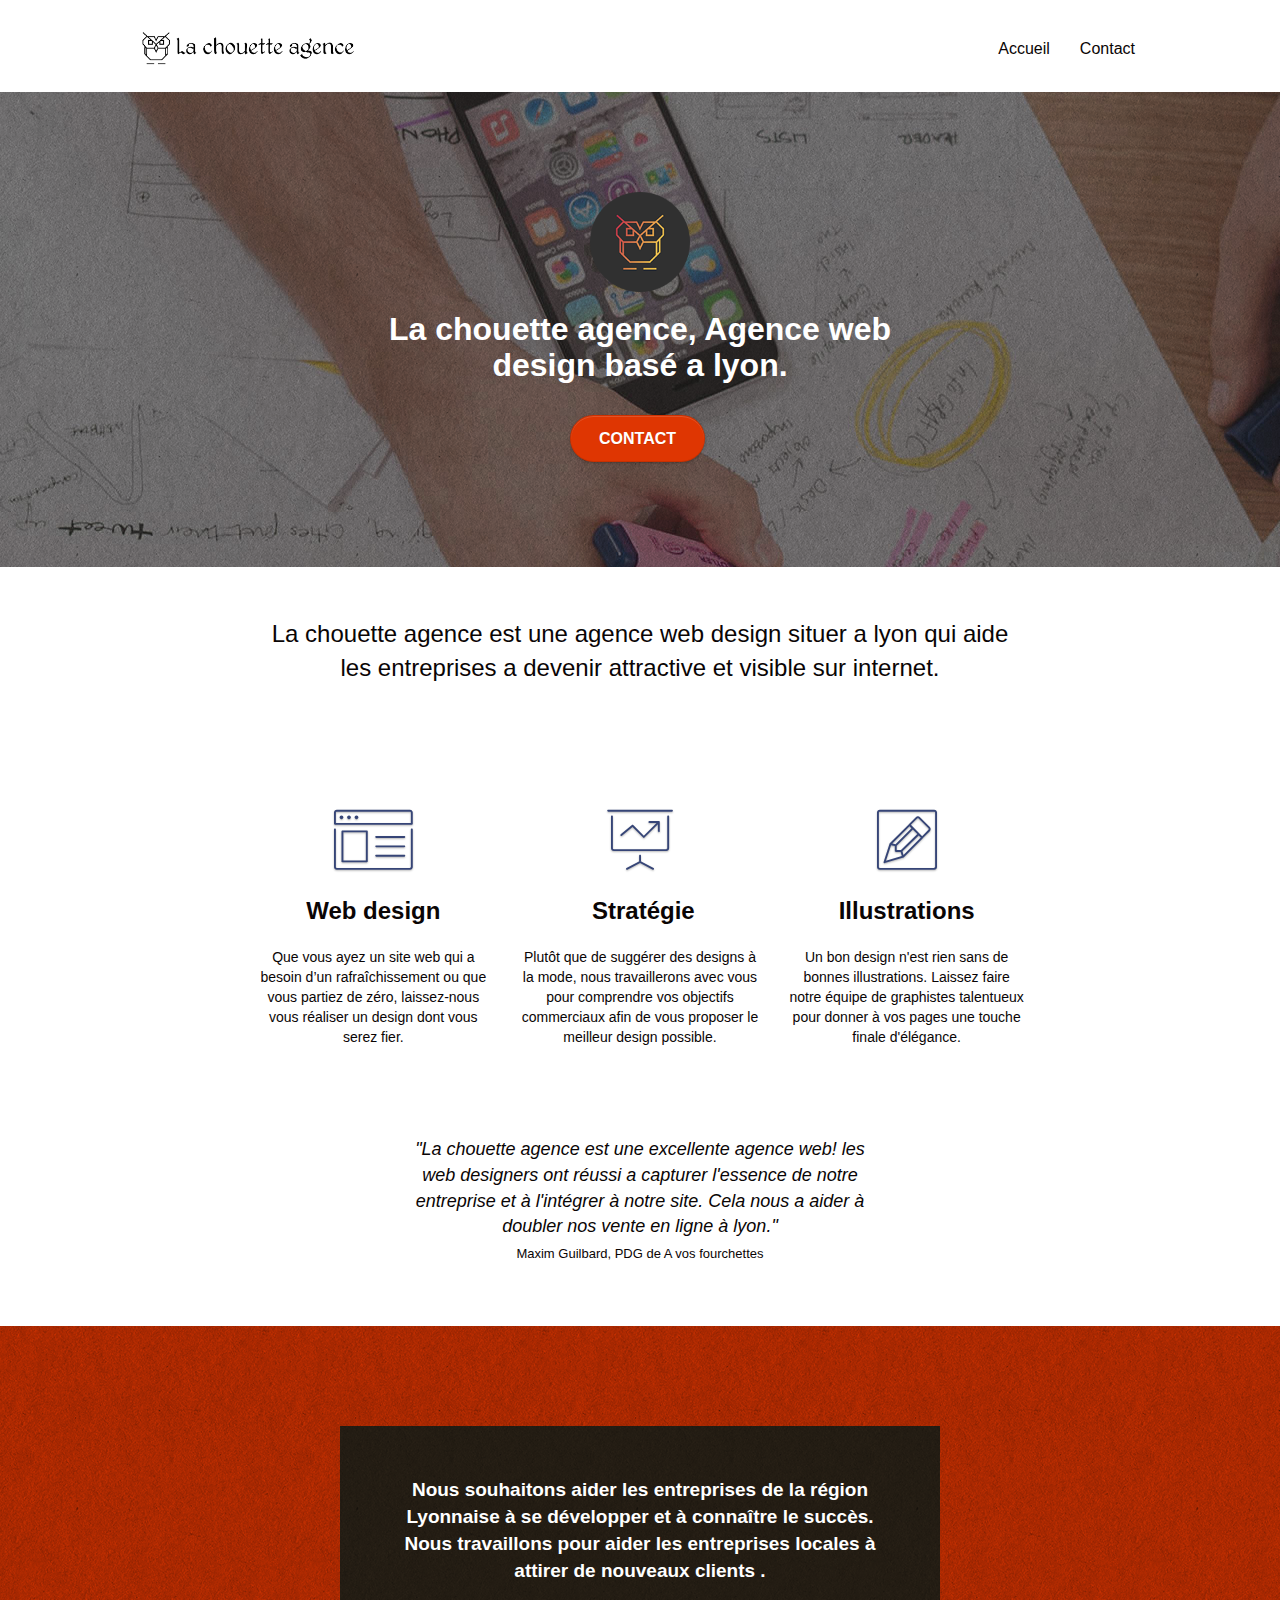
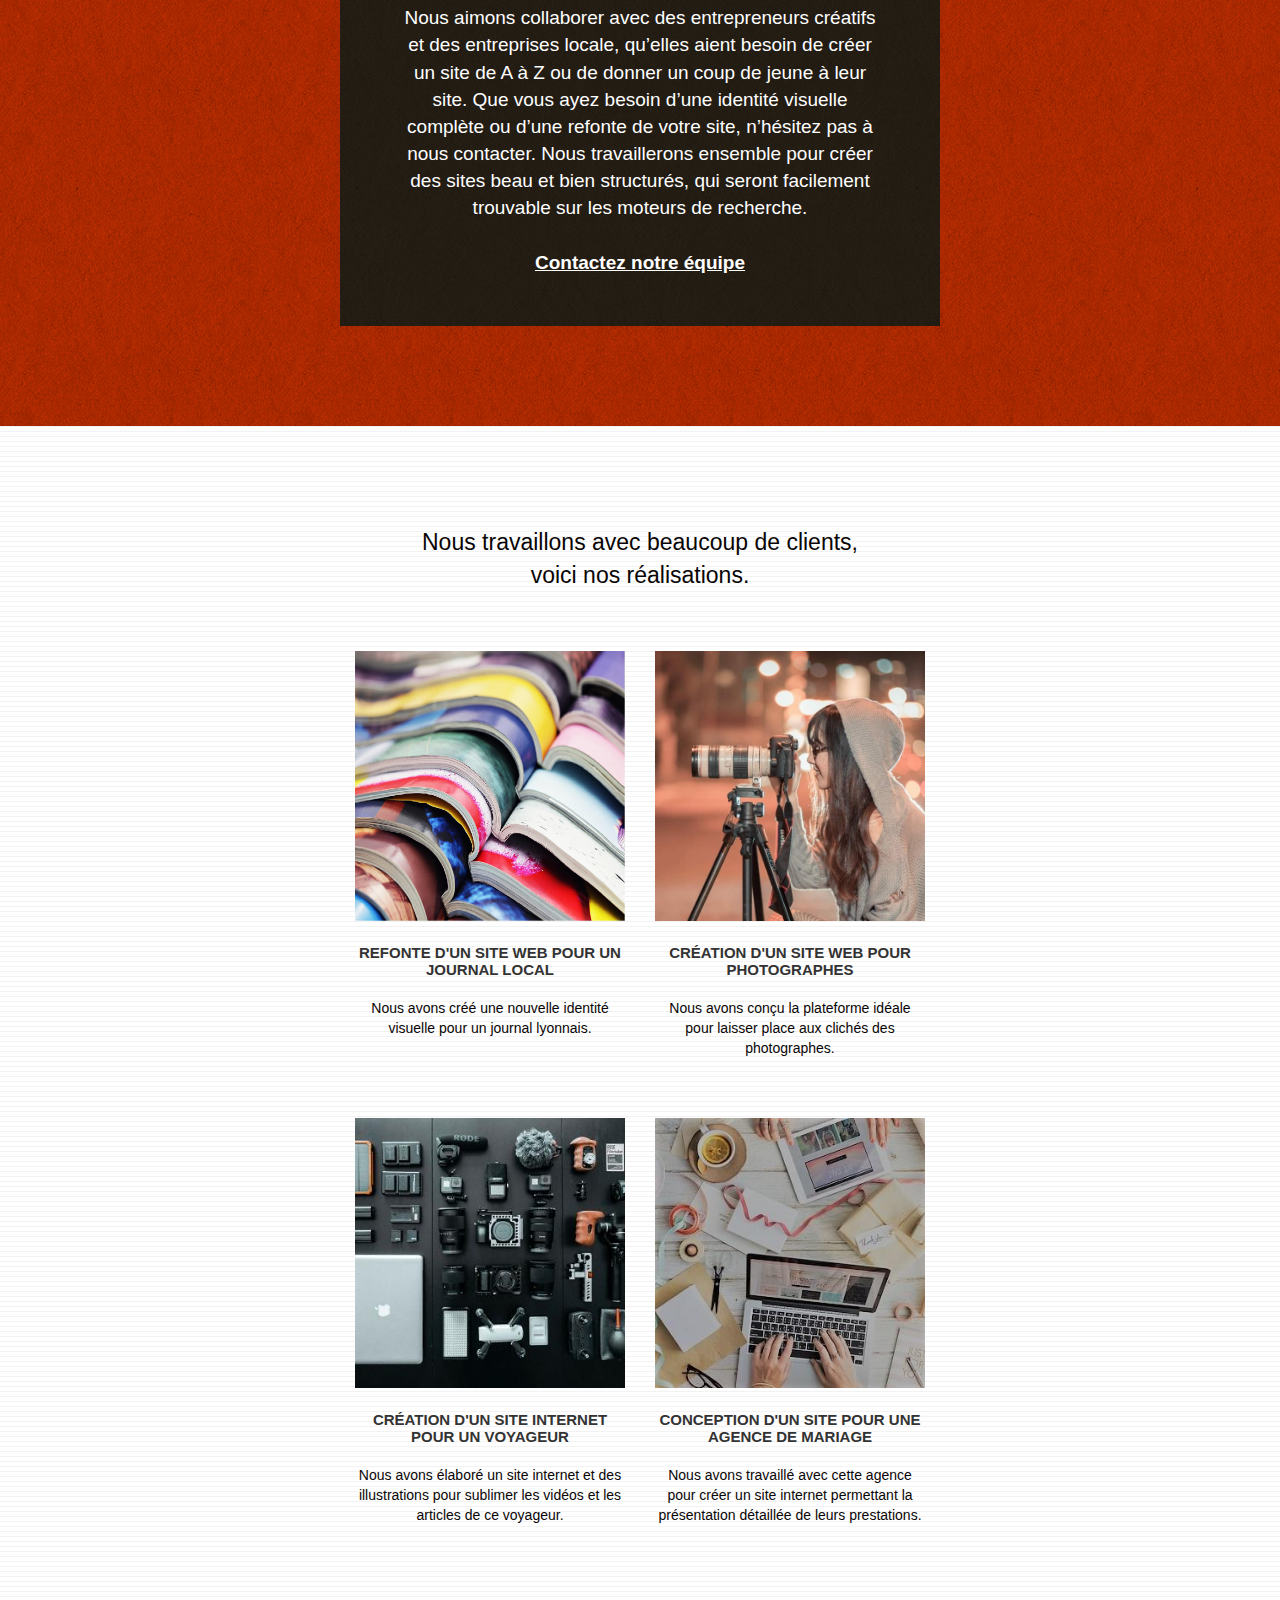
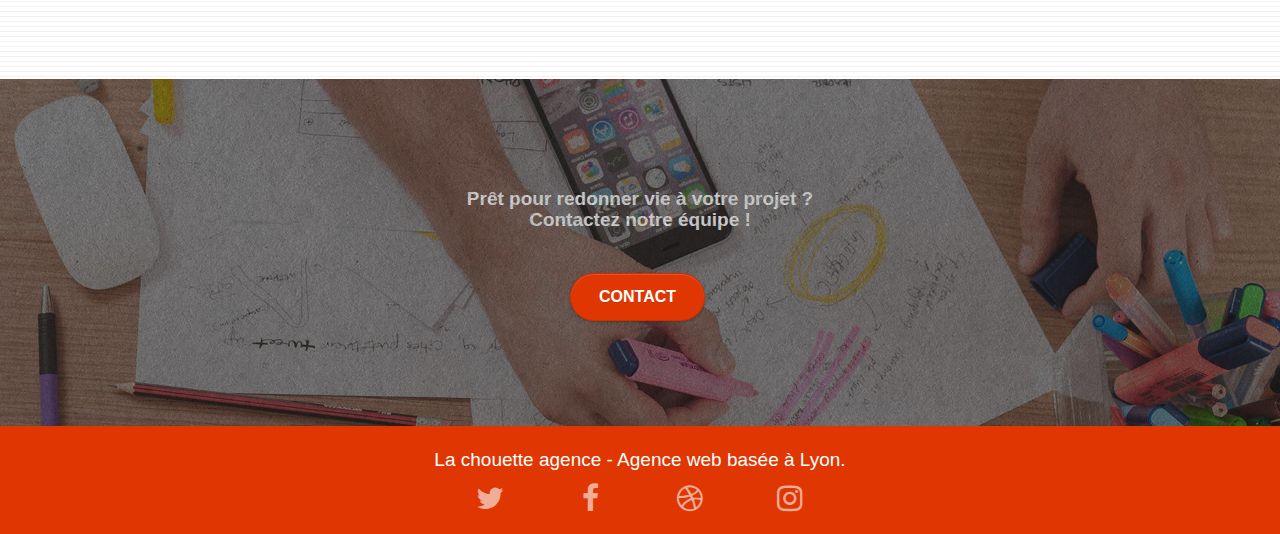
<file: index.html>
﻿<!doctype html>
<html lang="fr">
<head>
	<meta charset="utf-8">
	<meta name="description" content="la meilleur agence web design de lyon équipe professionnel et de  qualitée sont la pour vous afin donner vie a vos projets alors  faite confiance a la chouette agence !!">
	<meta name="viewport" content="width=device-width, initial-scale=1.0, viewport-fit=cover">
	<meta name="robots" content="index,follow">
	<link rel="shortcut icon" type="image/png" href="favicon.jpg">

	<link rel="stylesheet" type="text/css" href="./css/bootstrap.css">
	<link rel="stylesheet" type="text/css" href="style.css">
	<link rel="stylesheet" type="text/css" href="./css/font-awesome.css">
	<link rel="stylesheet" type="text/css" href="./css/et-line.css">


	<script src="./js/jquery-2.1.0.js"></script>
	<script src="./js/bootstrap.js"></script>
	<script src="./js/blocs.js"></script>
	<script src="./js/jquery.touchSwipe.js" defer></script>
	<script src="./js/gmaps.js"></script>

	<title>La chouette agence </title>


	<!-- Analytics -->
	<!-- Analytics END -->

</head>
<body>
<!-- Principal conteneur -->
<div class="page-container">
    
<!-- bloc-0 -->
<div class="bloc bgc-white l-bloc " id="bloc-0">
	<div class="container bloc-sm">

		<nav class="navbar row">
			<div class="navbar-header">
				<a class="navbar-brand" href="index.html"><img src="img/la-chouette-agence.png" alt="logo de l'agence " height="40" /></a>
				<button id="nav-toggle" type="button" class="ui-navbar-toggle navbar-toggle" data-toggle="collapse" data-target=".navbar-1">
					<span class="sr-only">Toggle navigation</span><span class="icon-bar"></span><span class="icon-bar"></span><span class="icon-bar"></span>
				</button>
			</div>
			<div class="collapse navbar-collapse navbar-1 special-dropdown-nav">
				<ul class="site-navigation nav navbar-nav">
					<li>
						<a href="index.html">Accueil</a>
					</li>
					<li>
					</li>
					<li>
						<a href="page2.html">Contact</a>
					</li>
				</ul>
			</div>
		</nav>
	</div>
</div>
<!-- bloc-0 END -->

<!-- bloc-1-presentation -->
<div class="bloc bgc-dark-slate-blue bg-banniere d-bloc bg-t-edge bloc-bg-texture texture-paper b-parallax" id="bloc-1-hero">
	<div class="container bloc-lg">
		<div class="row tight-width-whitespace">
			<div class="col-sm-12">
				<img src="img/logo.png" class="center-block image-resize-mode" width="100" alt="logo de la chouette agence " />
				<h1 class="text-center hero-bloc-text tc-white ">
					La chouette agence, Agence web design basé a lyon.
				</h1>
				<div class="text-center">
					<a href="page2.html" class="btn btn-lg btn-clean btn-rd cta-hero btn-atomic-tangerine" id="cta-hero">Contact</a>
				</div>
			</div>
		</div>
	</div>
</div>
<!-- bloc-1-presentation END -->

<!-- bloc-2-services -->
<div class="bloc bgc-white l-bloc" id="bloc-2-services">
	<div class="container bloc-md">
		<div class="row">
			<div class="col-sm-12 text-center">
				<p class="premierp" > 
					La chouette agence est une agence web design situer a lyon qui aide  <br />les entreprises a devenir attractive et visible sur internet.
				</p>
			</div>
		</div>
		<div class="row voffset-lg med-width-whitespace">
			<div class="col-sm-4">
				<div class="text-center">
					<span class="et-icon-browser sm-shadow icon-dark-slate-blue icons icon-lg"></span>
				</div>
				<h2 class="mg-md text-center">
					Web design
				</h2>
				<p class="text-center ">
					Que vous ayez un site web qui a besoin d&rsquo;un rafraîchissement ou que vous partiez de zéro, laissez-nous vous réaliser un design dont vous serez fier.
				</p>
			</div>
			<div class="col-sm-4">
				<div class="text-center">
					<span class="et-icon-presentation sm-shadow icon-dark-slate-blue icons icon-lg"></span>
				</div>
				<h2 class="mg-md text-center">
					&nbsp;Stratégie
				</h2>
				<p class="text-center ">
					Plutôt que de suggérer des designs à la mode, nous travaillerons avec vous pour comprendre vos objectifs commerciaux afin de vous proposer le meilleur design possible.<br>
				</p>
			</div>
			<div class="col-sm-4">
				<div class="text-center">
					<span class="et-icon-edit sm-shadow icon-dark-slate-blue icons icon-lg"></span>
				</div>
				<h2 class="mg-md text-center">
					Illustrations
				</h2>
				<p class="text-center ">
					Un bon design n'est rien sans de bonnes illustrations. Laissez faire notre équipe de graphistes talentueux pour donner à vos pages une touche finale d'élégance.
				</p>
			</div>
		</div>
		<div class="row voffset-lg voffset">
			<div class="col-xs-12 col-md-8 col-md-offset-2 text-center">
				<p class="deuxiememodif">
					"La chouette agence est une excellente agence web! les <br />
					web designers ont réussi a capturer l'essence de notre<br />
					entreprise et à l'intégrer à notre site. Cela nous a aider à<br />
					doubler nos vente en ligne à lyon."<br />
					<span troisiememodif>Maxim Guilbard, PDG de A vos fourchettes</span>

				</p>

			</div>
		</div>
	</div>
</div>
<!-- bloc-2-services END -->

<!-- bloc-3-what-i-do -->
<div class="bloc tc-white bgc-atomic-tangerine bg-presentation d-bloc bloc-bg-texture texture-paper b-parallax" id="bloc-3-what-i-do">
	<div class="container bloc-lg">
        <div class="row tight-width-whitespace black-background">
            <div class="col-sm-12">
                <p class="mg-md text-center tc-white">
                    Nous souhaitons aider les entreprises de la région Lyonnaise à se développer et à connaître le succès. Nous travaillons pour aider les entreprises locales à attirer de nouveaux clients .<br>
                </p>
                <p class="text-center white">
                    Nous aimons collaborer avec des entrepreneurs créatifs et des entreprises locale, qu’elles aient besoin de créer un site de A à Z ou de donner un coup de jeune à leur site. Que vous ayez besoin d’une identité visuelle complète ou d’une refonte de votre site, n’hésitez pas à nous contacter. Nous travaillerons ensemble pour créer des sites beau et bien structurés, qui seront facilement trouvable sur les moteurs de recherche. <br><br><a class="ltc-white bold-link" href="page2.html">Contactez notre équipe</a><br>
                </p>
            </div>
        </div>
	</div>
</div>
<!-- bloc-3-what-i-do END -->

<!-- bloc-4-portfolio -->
<div class="bloc bgc-white bg-lines-h2-bg bg-repeat l-bloc" id="bloc-4-portfolio">
	<div class="container bloc-lg">
		<div class="row">
			<div class="col-sm-12 text-center">
				<p class="realisation">
					Nous travaillons avec beaucoup de clients,<br />
					voici nos réalisations.
				</p>
			</div>
		</div>
		<div class="row tight-width-whitespace portfolio-row">
			<div class="col-sm-6">
				<a href="#" data-lightbox="img/1.jpg" data-gallery-id="gallery-1" data-caption="Refonte d'un site web pour un journal local" data-frame="snapshot-lb"><img src="img/1.jpg" alt=" illustre le site realiser pour un journal a lyon" class="img-responsive portfolio-thumb" /></a>
				<h3 class="mg-md text-center">
					Refonte d'un site web pour un journal local
				</h3>
				<p class="text-center">
					Nous avons créé une nouvelle identité visuelle pour un journal lyonnais.
				</p>
			</div>
			<div class="col-sm-6">
				<a href="#" data-lightbox="img/2.jpg" data-gallery-id="gallery-1" data-caption="Création d'un site web pour photographes" data-frame="snapshot-lb"><img src="img/2.jpg" class="img-responsive portfolio-thumb" alt="photo representant la création d'un site web pour photographes" /></a>
				<h3 class="mg-md text-center">
					Création d'un site web pour photographes
				</h3>
				<p class="text-center">
					Nous avons conçu la plateforme idéale pour laisser place aux clichés des photographes.
				</p>
			</div>
		</div>
		<div class="row tight-width-whitespace portfolio-row">
			<div class="col-sm-6">
				<a href="#" data-lightbox="img/3.jpg" data-gallery-id="gallery-1" data-caption="Création d'un site internet pour un voyageur" data-frame="snapshot-lb"><img src="img/3.jpg" class="img-responsive portfolio-thumb" alt=" photo pour illustrer la creation d'un site d'un voyageur"/></a>
				<h3 class="mg-md text-center">
					Création d'un site internet pour un voyageur
				</h3>
				<p class="text-center">
					Nous avons élaboré un site internet et des illustrations pour sublimer les vidéos et les articles de ce voyageur.
				</p>
			</div>
			<div class="col-sm-6">
				<a href="#" data-lightbox="img/4.jpg" data-gallery-id="gallery-1" data-caption="Conception d'un site pour une agence de mariage" data-frame="snapshot-lb"><img src="img/4.jpg" class="img-responsive portfolio-thumb" alt="photo pour illustrer la création d'un site web pour agence de mariage" /></a>
				<h3 class="mg-md text-center">
					Conception d'un site pour une agence de mariage
				</h3>
				<p class="text-center">
					Nous avons travaillé avec cette agence pour créer un site internet permettant la présentation détaillée de leurs prestations.
				</p>
			</div>
		</div>
	</div>
</div>
<!-- bloc-4-portfolio END -->

<!-- bloc-5-cta -->
<div class="bloc bgc-dark-slate-blue bg-banniere d-bloc bloc-bg-texture texture-paper" id="bloc-5-cta">
	<div class="container bloc-lg">
		<div class="row">
			<h4 class="mg-md text-center tc-white taille">
				Prêt pour redonner vie à votre projet ?<br>Contactez notre équipe !
			</h4>
			<div class="col-sm-12 text-center">
				<a href="page2.html" class="btn btn-atomic-tangerine btn-clean btn-rd btn-lg cta-hero">Contact</a>
			</div>
		</div>
	</div>
</div>
<!-- bloc-5-cta END -->

<!-- Footer - bloc-8 -->
<div class="bloc bgc-atomic-tangerine d-bloc" id="bloc-8">
	<div class="container bloc-sm">
		<div class="row">
			<div class="col-sm-12">
				<p class="text-center white" >
					La chouette agence - Agence web basée à Lyon.<br>
				</p>
				<div class="row row-no-gutters social">
					<div class="col-sm-3">
						<div class="text-center">
							<a class="social" href="twitter.com"><span class="fa fa-twitter icon-md"></span></a>
						</div>
					</div>
					<div class="col-sm-3">
						<div class="text-center">
							<a class="social" href="facebook.com"><span class="fa fa-facebook icon-md"></span></a>
						</div>
					</div>
					<div class="col-sm-3">
						<div class="text-center">
							<a class="social" href="dribble.com"><span class="fa fa-dribbble icon-md"></span></a>
						</div>
					</div>
					<div class="col-sm-3">
						<div class="text-center">
							<a class="social" href="instagram.com"><span class="fa fa-instagram icon-md"></span></a>
						</div>
					</div>
				</div>
			
			</div>
		</div>
	</div>
</div>
<!-- Footer - bloc-8 END -->

</div>
<!-- Principal conteneur END -->
    

</body>
</html>
</file>
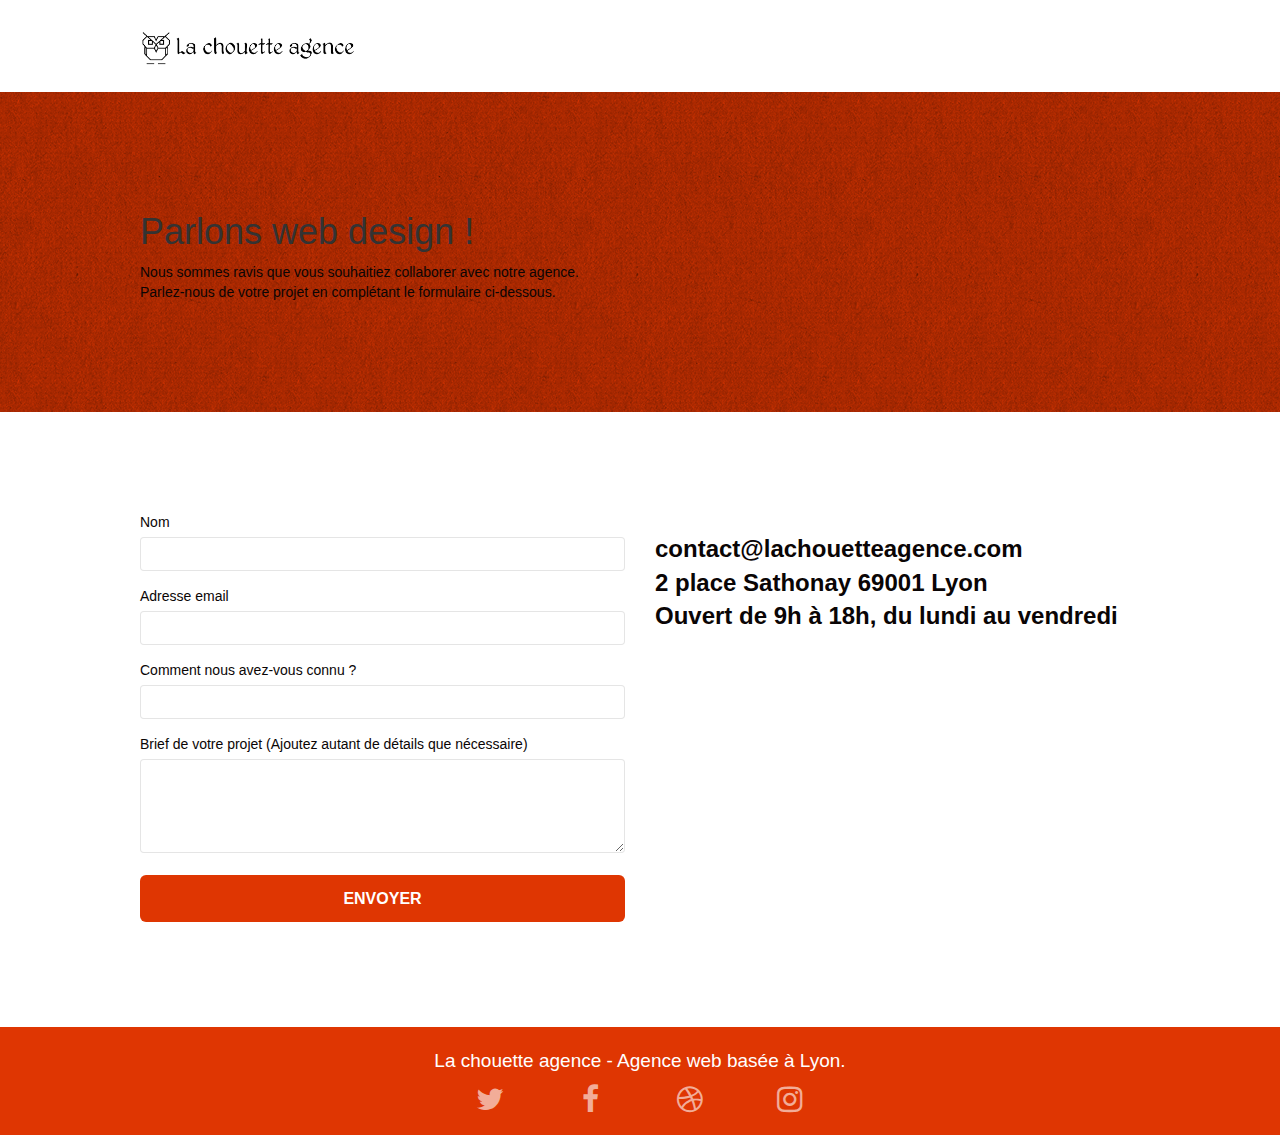
<file: page2.html>
﻿<!doctype html>
<html lang="fr">
<head>
    <meta charset="utf-8">
    <meta name="description" content=" contactez la chouette agence  a lyon webdesigner de qualité pour la creation de vos projet en ligne  ">
    <meta name="viewport" content="width=device-width, initial-scale=1.0, viewport-fit=cover">
    <link rel="shortcut icon" type="image/png" href="favicon.jpg">
    
	<link rel="stylesheet" type="text/css" href="./css/bootstrap.css">
	<link rel="stylesheet" type="text/css" href="style.css">
	<link rel="stylesheet" type="text/css" href="./css/font-awesome.css">
	<link rel="stylesheet" type="text/css" href="./css/et-line.css">
	
    
	<script src="./js/jquery-2.1.0.js"></script>
	<script src="./js/bootstrap.js"></script>
	<script src="./js/blocs.js"></script>
	<script src="./js/jqBootstrapValidation.js"></script>
	<script src="./js/formHandler.js"></script>
    <title>Contact</title>

    
<!-- Analytics -->
 
<!-- Analytics END -->
    
</head>
<body>
<!-- Principal conteneur -->
<div class="page-container">
    
<!-- bloc-0 -->
<div class="bloc bgc-white l-bloc " id="bloc-0">
	<div class="container bloc-sm">
		<nav class="navbar row">
			<div class="navbar-header">
				<a class="navbar-brand" href="index.html"><img src="img/la-chouette-agence.png" alt="atlanta web design logo" height="40" /></a>
				
			</div>
			
		</nav>
	</div>
</div>
<!-- bloc-0 END -->

<!-- bloc-6 -->
<div class="bloc bg-dots-bg bg-repeat bgc-atomic-tangerine d-bloc bloc-bg-texture texture-paper" id="bloc-6">
	<div class="container bloc-lg">
		<div class="row">
			<div class="col-sm-12">
				<h1 >
					Parlons web design !
				</h1>
				<p >
					Nous sommes ravis que vous souhaitiez collaborer avec notre agence.<br>
					Parlez-nous de votre projet en complétant le formulaire ci-dessous.
				</p>
			</div>
		</div>
	</div>
</div>

<!-- bloc-6 END -->

<!-- bloc-7 -->
<div class="bloc bgc-white l-bloc" id="bloc-7">
	<div class="container bloc-lg">
		<div class="row">
			<div class="col-sm-6">
				<form id="form_1" novalidate success-msg="Your message has been sent." fail-msg="Sorry it seems that our mail server is not responding, Sorry for the inconvenience!">
					<div class="form-group">
						<label>
							Nom
						</label>
						<input id="name" type="text" class="form-control" required />
					</div>
					<div class="form-group">
						<label>
							Adresse email
						</label>
						<input id="email" type="email" class="form-control"  required />
					</div>
					<div class="form-group">
						<label>
							Comment nous avez-vous connu ?
						</label>
						<input class="form-control" type="email" required id="input_504" />
					</div>
					<div class="form-group">
						<label>
							Brief de votre projet (Ajoutez autant de détails que nécessaire)<br>
						</label><textarea id="message" class="form-control" rows="4" cols="50" required></textarea>
					</div> 
					<button class="bloc-button btn btn-lg btn-block cta-hero btn-atomic-tangerine" type="submit">
						Envoyer
					</button>
				</form>
			</div>
			<div class="col-sm-6">
				<h2>
					contact@lachouetteagence.com<br>2 place Sathonay 69001 Lyon<br>Ouvert de 9h à 18h, du lundi au vendredi<br>
				</h2>
			</div>
		</div>
	</div>
</div>
<!-- bloc-7 END -->

<!-- ScrollToTop Button -->
<a class="bloc-button btn btn-d scrollToTop" onclick="scrollToTarget('1')"><span class="fa fa-chevron-up"></span></a>
<!-- ScrollToTop Button END-->


<!-- Footer - bloc-8 -->
<div class="bloc bgc-atomic-tangerine d-bloc" id="bloc-8">
	<div class="container bloc-sm">
		<div class="row">
			<div class="col-sm-12">
				<p class="text-center white">
					La chouette agence - Agence web basée à Lyon.<br>
				</p>
				<div class="row row-no-gutters social">
					<div class="col-sm-3">
						<div class="text-center">
							<a class="social" href="twitter.com"><span class="fa fa-twitter icon-md"></span></a>
						</div>
					</div>
					<div class="col-sm-3">
						<div class="text-center">
							<a class="social" href="facebook.com"><span class="fa fa-facebook icon-md"></span></a>
						</div>
					</div>
					<div class="col-sm-3">
						<div class="text-center">
							<a class="social" href="dribble.com"><span class="fa fa-dribbble icon-md"></span></a>
						</div>
					</div>
					<div class="col-sm-3">
						<div class="text-center">
							<a class="social" href="instagram.com"><span class="fa fa-instagram icon-md"></span></a>
						</div>
					</div>
				</div>

			</div>
		</div>
	</div>
</div><!-- Footer - bloc-8 END -->

</div>
<!-- Principal conteneur END -->
    

</body>
</html>
</file>
<file: style.css>
body {
    margin: 0;
    padding: 0;
    background: #FFF;
    overflow-x: hidden;
    -webkit-font-smoothing: antialiased;
    -moz-osx-font-smoothing: grayscale;
}

a,
button {
    transition: all .3s ease-in-out;
    outline: none!important;
}

a:hover {
    text-decoration: none;
    cursor: pointer;
}

#page-loading-blocs-notifaction {
    position: fixed;
    top: 0;
    bottom: 0;
    width: 100%;
    z-index: 100000;
    background: #FFFFFF url("img/pageload-spinner.gif") no-repeat center center;
}

.bloc {
    width: 100%;
    clear: both;
    background: 50% 50% no-repeat;
    padding: 0 50px;
    -webkit-background-size: cover;
    -moz-background-size: cover;
    -o-background-size: cover;
    background-size: cover;
    position: relative;
}

.bloc .container {
    padding-left: 0;
    padding-right: 0;
}

.bloc-lg {
    padding: 100px 50px;
}

.bloc-md {
    padding: 50px;
}

.bloc-sm {
    padding: 20px 50px;
}

.bg-center,
.bg-l-edge,
.bg-r-edge,
.bg-t-edge,
.bg-b-edge,
.bg-tl-edge,
.bg-bl-edge,
.bg-tr-edge,
.bg-br-edge,
.bg-repeat {
    -webkit-background-size: auto!important;
    -moz-background-size: auto!important;
    -o-background-size: auto!important;
    background-size: auto!important;
}

.bg-repeat {
    background: repeat;
}

.bg-t-edge {
    background: top no-repeat;
}

.bloc-bg-texture::before {
    content: "";
    background-size: 2px 2px;
    position: absolute;
    top: 0;
    bottom: 0;
    left: 0;
    right: 0;
}

.texture-paper::before {
    background: url("img/texture-paper.png");
    background-size: 280px 280px;
}

.b-parallax {
    background-attachment: fixed;
}

.d-bloc {
    color: rgba(255, 255, 255, .7);
}

.d-bloc button:hover {
    color: rgba(255, 255, 255, .9);
}

.d-bloc .icon-round,
.d-bloc .icon-square,
.d-bloc .icon-rounded,
.d-bloc .icon-semi-rounded-a,
.d-bloc .icon-semi-rounded-b {
    border-color: rgba(255, 255, 255, .9);
}

.d-bloc .divider-h span {
    border-color: rgba(255, 255, 255, .2);
}

.d-bloc .a-btn,
.d-bloc .navbar a,
.d-bloc .navbar-brand,
.d-bloc a .icon-sm,
.d-bloc a .icon-md,
.d-bloc a .icon-lg,
.d-bloc a .icon-xl,
.d-bloc h1 a,
.d-bloc h2 a,
.d-bloc h3 a,
.d-bloc h4 a,
.d-bloc h5 a,
.d-bloc h6 a,
.d-bloc p a {
    color: rgba(255, 255, 255, .6);
}

.d-bloc .a-btn:hover,
.d-bloc .navbar a:hover,
.d-bloc .navbar-brand:hover,
.d-bloc a:hover .icon-sm,
.d-bloc a:hover .icon-md,
.d-bloc a:hover .icon-lg,
.d-bloc a:hover .icon-xl,
.d-bloc h1 a:hover,
.d-bloc h2 a:hover,
.d-bloc h3 a:hover,
.d-bloc h4 a:hover,
.d-bloc h5 a:hover,
.d-bloc h6 a:hover,
.d-bloc p a:hover {
    color: rgba(255, 255, 255, 1);
}

.d-bloc .navbar-toggle .icon-bar {
    background: rgba(255, 255, 255, 1);
}

.d-bloc .btn-wire,
.d-bloc .btn-wire:hover {
    color: rgba(255, 255, 255, 1);
    border-color: rgba(255, 255, 255, 1);
}

.d-bloc .panel {
    color: rgba(0, 0, 0, .5);
}

.d-bloc .panel button:hover {
    color: rgba(0, 0, 0, .7);
}

.d-bloc .panel icon {
    border-color: rgba(0, 0, 0, .7);
}

.d-bloc .panel .divider-h span {
    border-color: rgba(0, 0, 0, .1);
}

.d-bloc .panel .a-btn {
    color: rgba(0, 0, 0, .6);
}

.d-bloc .panel .a-btn:hover {
    color: rgba(0, 0, 0, 1);
}

.d-bloc .panel .btn-wire,
.d-bloc .panel .btn-wire:hover {
    color: rgba(0, 0, 0, .7);
    border-color: rgba(0, 0, 0, .3);
}

.d-bloc .panel,
.l-bloc {
    color: rgba(0, 0, 0, .5);
}

.d-bloc .panel button:hover,
.l-bloc button:hover {
    color: rgba(0, 0, 0, .7);
}

.l-bloc .icon-round,
.l-bloc .icon-square,
.l-bloc .icon-rounded,
.l-bloc .icon-semi-rounded-a,
.l-bloc .icon-semi-rounded-b {
    border-color: rgba(0, 0, 0, .7);
}

.d-bloc .panel .divider-h span,
.l-bloc .divider-h span {
    border-color: rgba(0, 0, 0, .1);
}

.d-bloc .panel .a-btn,
.l-bloc .a-btn,
.l-bloc .navbar a,
.l-bloc .navbar-brand,
.l-bloc a .icon-sm,
.l-bloc a .icon-md,
.l-bloc a .icon-lg,
.l-bloc a .icon-xl,
.l-bloc h1 a,
.l-bloc h2 a,
.l-bloc h3 a,
.l-bloc h4 a,
.l-bloc h5 a,
.l-bloc h6 a,
.l-bloc p a {
    color: rgba(0, 0, 0, .6);
}

.d-bloc .panel .a-btn:hover,
.l-bloc .a-btn:hover,
.l-bloc .navbar a:hover,
.l-bloc .navbar-brand:hover,
.l-bloc a:hover .icon-sm,
.l-bloc a:hover .icon-md,
.l-bloc a:hover .icon-lg,
.l-bloc a:hover .icon-xl,
.l-bloc h1 a:hover,
.l-bloc h2 a:hover,
.l-bloc h3 a:hover,
.l-bloc h4 a:hover,
.l-bloc h5 a:hover,
.l-bloc h6 a:hover,
.l-bloc p a:hover {
    color: rgba(0, 0, 0, 1);
}

.l-bloc .navbar-toggle .icon-bar {
    color: rgba(0, 0, 0, .6);
}

.d-bloc .panel .btn-wire,
.d-bloc .panel .btn-wire:hover,
.l-bloc .btn-wire,
.l-bloc .btn-wire:hover {
    color: rgba(0, 0, 0, .7);
    border-color: rgba(0, 0, 0, .3);
}

.voffset {
    margin-top: 30px;
}

.voffset-lg {
    margin-top: 80px;
}

.row-no-gutters {
    margin-right: 0;
    margin-left: 0;
}

.row.row-no-gutters > [class^="col-"],
.row.row-no-gutters > [class*=" col-"] {
    padding-right: 0;
    padding-left: 0;
}

#bloc-1-hero h1 {
    font-size: 32px;
}

.navbar {
    margin-bottom: 0;
    z-index: 1;
}

.navbar-brand {
    height: auto;
    padding: 3px 15px;
    font-size: 25px;
    font-weight: normal;
    font-weight: 600;
    line-height: 44px;
}

.navbar-brand img {
    max-height: 200px;
    margin: 0 5px 0 0;
    display: inline;
}

.navbar-brand img[src$=svg] {
    min-width: 100px;
}

.nav-center .navbar-brand img {
    margin: 0;
}

.navbar .nav {
    padding-top: 2px;
    margin-right: -16px;
    float: right;
    z-index: 1;
}

.nav > li {
    float: left;
    margin-top: 4px;
    font-size: 16px;
}

.navbar-nav .open .dropdown-menu > li > a {
    text-align: inherit;
}

.nav > li a:hover,
.nav > li a:focus {
    background: transparent;
}

.navbar-toggle {
    margin: 10px 10px 0 0;
    border: 0px;
}

.navbar-toggle:hover {
    background: transparent!important;
}

.navbar-toggle .icon-bar {
    background-color: rgba(0, 0, 0, .5);
    width: 26px;
}

.nav-invert .navbar .nav {
    float: left;
}

.nav-invert .navbar-header,
.nav-invert .navbar-brand {
    float: right;
    position: relative;
    z-index: 2;
}

@media (min-width: 768px) {
    .site-navigation {
        position: absolute;
        top: 50%;
        right: 20px;
        transform: translate(0, -50%);
        -webkit-transform: translateY(-50%);
    }
    .nav > li .dropdown-menu a,
    .nav > li .dropdown-menu a:hover {
        color: #484848;
    }
    .nav-invert .site-navigation {
        left: 0;
        right: 0;
    }
    .nav-center {
        text-align: center;
    }
    .nav-center .navbar-header {
        width: 100%;
    }
    .nav-center .navbar-header,
    .nav-center .navbar-brand,
    .nav-center .nav > li {
        float: none;
        display: inline-block;
    }
    .nav-center .site-navigation {
        position: relative;
        width: 100%;
        right: 0;
        margin-right: 0px;
        margin-top: 20px;
    }
    .nav-center.mini-nav .navbar-toggle {
        float: none;
        margin: 10px auto 0;
    }
}

.nav > li > .dropdown a {
    background: none!important;
    display: block;
    padding: 14px 15px;
}

nav .caret {
    margin: 0 5px;
}

.dropdown-menu .dropdown-menu {
    top: -8px;
    left: 100%;
}

.dropdown-menu .dropmenu-flow-right {
    top: 100%;
    left: 0;
    margin-left: -1px;
    border-top-left-radius: 0;
    border-top-right-radius: 0;
}

.dropdown-menu .dropdown span {
    border: 4px solid black;
    border-top-color: transparent;
    border-right-color: transparent;
    border-bottom-color: transparent;
    margin: 6px -5px 0 0!important;
    float: right;
}

.mg-md {
    margin-top: 10px;
    margin-bottom: 20px;
}

.mg-lg {
    margin-top: 10px;
    margin-bottom: 40px;
}

.btn {
    margin: 0 5px 5px 0;
}

.btn.pull-right {
    margin: 0 0 5px 5px;
}

.btn-d,
.btn-d:hover,
.btn-d:focus {
    color: #FFF;
    background: rgba(0, 0, 0, .3);
}

button {
    outline: none!important;
}

.btn-rd {
    border-radius: 40px;
}

.btn-clean {
    border: 1px solid rgba(0, 0, 0, .08);
    border-bottom-color: rgba(0, 0, 0, .1);
    text-shadow: 0 1px 0 rgba(0, 0, 1, .1);
    box-shadow: 0 1px 3px rgba(0, 0, 1, .25), inset 0 1px 0 0 rgba(255, 255, 255, .15);
}

.icon-md {
    font-size: 30px!important;
}

.icon-lg {
    font-size: 60px!important;
}

.sm-shadow {
    text-shadow: 0 1px 2px rgba(0, 0, 0, .3);
}

.panel-sq,
.panel-sq .panel-heading,
.panel-sq .panel-footer {
    border-radius: 0;
}

.panel-rd {
    border-radius: 30px;
}

.panel-rd .panel-heading {
    border-radius: 29px 29px 0 0;
}

.panel-rd .panel-footer {
    border-radius: 0 0 29px 29px;
}

.form-control {
    border-color: rgba(0, 0, 0, .1);
    box-shadow: none;
}

.scrollToTop {
    width: 40px;
    height: 40px;
    position: fixed;
    bottom: 20px;
    right: 20px;
    opacity: 0;
    z-index: 500;
    transition: all .3s ease-in-out;
}

.scrollToTop span {
    margin-top: 6px;
}

.showScrollTop {
    font-size: 14px;
    opacity: 1;
}

a[data-lightbox] {
    position: relative;
    display: block;
    text-align: center;
}

a[data-lightbox]:hover::before {
    content: "+";
    font-family: "HelveticaNeue-Light", "Helvetica Neue Light", "Helvetica Neue", Helvetica, Arial;
    font-size: 32px;
    width: 50px;
    height: 50px;
    margin-left: -25px;
    border-radius: 50%;
    background: rgba(0, 0, 0, .6);
    color: #FFF;
    font-weight: 100;
    z-index: 1;
    position: absolute;
    top: 50%;
    transform: translateY(-50%);
    -webkit-transform: translateY(-50%);
}

a[data-lightbox]:hover img {
    opacity: 0.6;
    -webkit-animation-fill-mode: none;
    animation-fill-mode: none;
}

#lightbox-modal {
    display: flex;
    align-items: center;
}

#lightbox-modal .modal-dialog {
    width: 90%;
    max-width: 900px;
    margin: 0 auto 0;
}

#lightbox-modal .modal-dialog img {
    max-height: 90vh;
    margin: 0 auto;
}

.lightbox-caption {
    padding: 20px;
    color: #FFF;
    background: rgba(0, 0, 0, .5);
    position: absolute;
    left: 15px;
    right: 15px;
    bottom: 5px;
}

.close-lightbox {
    color: #FFF;
    font-size: 30px;
    position: absolute;
    top: 20px;
    right: 20px;
    z-index: 20;
    background: rgba(0, 0, 0, .5);
    border: none;
    line-height: 30px;
    padding: 0 9px 5px;
    opacity: 0.3;
}

.close-lightbox:hover,
.next-lightbox:hover,
.prev-lightbox:hover {
    opacity: 1.0;
    color: #FFF;
}

.next-lightbox,
.prev-lightbox {
    font-size: 20px;
    color: rgba(255, 255, 255, .9);
    background: rgba(0, 0, 0, .5);
    transition: all .2s ease-in-out;
    position: absolute;
    top: 45%;
    z-index: 1;
    opacity: 0.4;
}

.next-lightbox {
    padding: 6px 8px 1px 13px;
    right: 25px;
}

.prev-lightbox {
    padding: 6px 13px 1px 10px;
    left: 25px;
}

.snapshot-lb .modal-body {
    padding-bottom: 45px;
}

.snapshot-lb .lightbox-caption {
    padding: 0;
    color: rgba(0, 0, 0, .5);
    background: none;
}

h1,
h2,
h3,
h4,
h5,
h6,
p,
label,
.btn,
a {
    font-family: "helvetica";
    font-weight: 400;
    color: #0A0505 !important;
}

.container {
    max-width: 1000px;
}

.hero-bloc-text {
    font-size: 38px;
}

.hero-bloc-text-sub {
    font-size: 36px;
}

.statement-bloc-text {
    line-height: 26px;
    font-style: italic;
    font-size: 20px;
    text-align: center;
    font-weight: lighter;
    max-width: 520px;
    margin: auto auto auto auto;
}

.premierp{
    font-size: 24px;
    margin-bottom:10%;
    font-weight:500;
}

.tight-width-whitespace {
    max-width: 600px;
    margin: auto auto auto auto;
}

.h1 {
    font-size: 20px;
    font-family: "Open Sans";
}

.cta-hero {
    margin-top: 22px;
    color: #FFFFFF!important;
    text-transform: uppercase;
    padding: 12px 28px 12px 28px;
    font-size: 16px;
    font-weight: 700;
}

.social {
    max-width: 400px;
    margin: auto auto auto auto;
}

h2 {
    font-size: 24px;
    font-weight:bold;
    line-height: 1.4em;
}

h3 {
    font-size: 15px;
    text-transform: uppercase;
    font-weight: 700;
    color: #333333!important;
}

.med-width-whitespace {
    max-width: 800px;
    margin: auto auto auto auto;
    box-shadow: 0px 0px 0px #000000;
}

h1 {
    color: #333333!important;
}

h4 {
    color: #333333!important;
}

.icons {
    margin-bottom: 14px;
    margin-top: 24px;
}

.white {
    color: #FFFFFF!important;
    font-size:19px;
}

.portfolio-thumb {
    margin-bottom: 24px;
}

.portfolio-row {
    margin-bottom: 44px;
    margin-top: 50px;
}

.avatar {
    box-shadow: 0px 4px 9px rgba(0, 0, 0, 0.3);
}

.black-background {
    background-color: rgb(47, 38, 26);
    padding: 40px 40px 40px 40px;
}

.bold-link {
    font-weight: 900;
    text-decoration: underline!important;
}

.bgc-white {
    background-color: #FFFFFF;
}

.bgc-dark-slate-blue {
    background-color: #364577;
}

.bgc-atomic-tangerine {
    background-color: #DF3602;
}

.tc-white {
    color: white!important;
    font-size:19px;
    font-weight:600;
}

.btn-atomic-tangerine {
    background: #DF3602;
    color: #FFFFFF !important;
}

.btn-atomic-tangerine:hover {
    background: #c27956!important;
    color: #FFFFFF!important;
}

.ltc-white {
    color: #FFFFFF!important;
}

.ltc-white:hover {
    color: #cccccc!important;
}

.ltc-atomic-tangerine {
    color: #F3976C!important;
}

.ltc-atomic-tangerine:hover {
    color: #c27956!important;
}

.icon-dark-slate-blue {
    color: #364577!important;
    border-color: #364577!important;
}

.bg-dots-bg {
    background-image: url("img/dots-bg.png");
}

.bg-lines-h2-bg {
    background-image: url("img/lines-h2-bg.png");
}

.bg-banniere {
    background-image: url("img/la-chouette-agence-banniere.jpg");
}

.bg-presentation {
    background-image: url("img/image-de-presentation.jpg");
}

@media (max-width: 1024px) {
    .bloc {
        padding-left: 20px;
        padding-right: 20px;
    }
    .bloc.full-width-bloc,
    .bloc-tile-2.full-width-bloc .container,
    .bloc-tile-3.full-width-bloc .container,
    .bloc-tile-4.full-width-bloc .container {
        padding-left: 0;
        padding-right: 0;
    }
}

@media (max-width: 992px) and (min-width: 768px) {
    .navbar .nav {
        max-width: 80%
    }
    .nav-center.navbar .nav {
        max-width: 100%
    }
}

@media only screen and (min-device-width: 768px) and (max-device-width: 1024px) and (orientation: landscape) {
    .b-parallax {
        background-attachment: scroll;
    }
}

@media only screen and (min-device-width: 1024px) and (max-device-width: 1366px) and (-webkit-min-device-pixel-ratio: 1.5) {
    .b-parallax {
        background-attachment: scroll;
    }
}

@media (max-width: 991px) {
    .container {
        width: 100%;
    }
    .b-parallax {
        background-attachment: scroll;
    }
    .page-container,
    #hero-bloc {
        overflow-x: hidden;
        position: relative;
    }
    .bloc {
        padding-left: 10px;
        padding-right:10px;
    }
    .bloc-group,
    .bloc-group .bloc {
        display: block;
        width: 100%;
    }
    .bloc-fill-screen .fill-bloc-top-edge,
    .bloc-fill-screen .fill-bloc-bottom-edge {
        padding: 0 20px;
        padding-left: initial;
        padding-right: initial;
    }
}

@media (max-width: 767px) {
    .page-container {
        overflow-x: hidden;
        position: relative;
    }
    h1,
    h2,
    h3,
    h4,
    h5,
    h6,
    p,
    #disqus_thread {
        padding-left: 10px!important;
        padding-right: 10px!important;
    }
    .b-parallax {
        background-attachment: scroll;
    }
    .navbar .nav {
        padding-top: 0;
        border-top: 1px solid rgba(0, 0, 0, .2);
        float: none!important;
    }
    .navbar.row {
        margin-left: 0;
        margin-right: 0;
    }
    .site-navigation {
        position: inherit;
        transform: none;
        -webkit-transform: none;
        -ms-transform: none;
    }
    .nav > li {
        margin-top: 0;
        border-bottom: 1px solid rgba(0, 0, 0, .1);
        background: rgba(0, 0, 0, .05);
        text-align: left;
        padding-left: 15px;
        width: 100%;
    }
    .nav > li:hover {
        background: rgba(0, 0, 0, .08);
    }
    .dropdown .dropdown a .caret {
        float: none;
        margin: 5px 0 0 10px!important;
        border: 4px solid black;
        border-bottom-color: transparent;
        border-right-color: transparent;
        border-left-color: transparent;
    }
    #hero-bloc .navbar .nav {
        background: rgba(0, 0, 0, .8);
    }
    #hero-bloc .navbar .nav a {
        color: rgba(255, 255, 255, .6);
    }
    .hero {
        padding: 50px 0;
    }
    .hero-nav {
        left: -1px;
        right: -1px;
    }
    .navbar-collapse {
        padding: 0;
        overflow-x: hidden;
        -webkit-box-shadow: none;
        box-shadow: none;
    }
    .navbar-brand img {
        max-height: 40px;
        width: auto;
    }
    .nav-invert .navbar-header {
        float: none;
        width: 100%;
    }
    .nav-invert .navbar-toggle {
        float: left;
        margin-left: 10px;
    }
    .bloc {
        padding-left: 0;
        padding-right: 0;
    }
    .bloc-xxl,
    .bloc-xl,
    .bloc-lg {
        padding: 40px 0;
    }
    .bloc-sm,
    .bloc-md {
        padding-left: 0;
        padding-right: 0;
    }
    .bloc-tile-2 .container,
    .bloc-tile-3 .container,
    .bloc-tile-4 .container,
    .bloc-fill-screen .fill-bloc-top-edge,
    .bloc-fill-screen .fill-bloc-bottom-edge {
        padding-left: 0;
        padding-right: 0;
    }
    .a-block {
        padding: 0 10px;
    }
    .btn-dwn {
        display: none;
    }
    .voffset {
        margin-top: 5px;
    }
    .voffset-md {
        margin-top: 20px;
    }
    .voffset-lg {
        margin-top: 30px;
    }
    form {
        padding: 5px;
    }
    .close-lightbox {
        display: inline-block;
    }
    .blocsapp-device-iphone5 {
        background-size: 216px 425px;
        padding-top: 60px;
        width: 216px;
        height: 425px;
    }
    .blocsapp-device-iphone5 img {
        width: 180px;
        height: 320px;
    }
}

@media (max-width: 400px) {
    .bloc {
        padding-left: 0;
        padding-right: 0;
    }
}

@media (max-width: 767px) {
    .bloc-mob-center-text {
        text-align: center;
    }
}

.deuxiememodif {
    font-size: 18px;
    font-style: italic;
}
span{
    font-size:13px;
    font-style:normal;
}
.realisation {
    font-size: 23px;
    color:rgb(87,108,125);
}
</file>
<file: css/et-line.css>
@font-face {
    font-family: et-line;
    src: url(../fonts/et-line.eot);
    src: url(../fonts/et-line.eot?#iefix) format('embedded-opentype'), url(../fonts/et-line.woff) format('woff'), url(../fonts/et-line.ttf) format('truetype'), url(../fonts/et-line.svg#et-line) format('svg');
    font-weight: 400;
    font-style: normal
}

.et-icon-adjustments,
.et-icon-alarmclock,
.et-icon-anchor,
.et-icon-aperture,
.et-icon-attachment,
.et-icon-bargraph,
.et-icon-basket,
.et-icon-beaker,
.et-icon-bike,
.et-icon-book-open,
.et-icon-briefcase,
.et-icon-browser,
.et-icon-calendar,
.et-icon-camera,
.et-icon-caution,
.et-icon-chat,
.et-icon-circle-compass,
.et-icon-clipboard,
.et-icon-clock,
.et-icon-cloud,
.et-icon-compass,
.et-icon-desktop,
.et-icon-dial,
.et-icon-document,
.et-icon-documents,
.et-icon-download,
.et-icon-dribbble,
.et-icon-edit,
.et-icon-envelope,
.et-icon-expand,
.et-icon-facebook,
.et-icon-flag,
.et-icon-focus,
.et-icon-gears,
.et-icon-genius,
.et-icon-gift,
.et-icon-global,
.et-icon-globe,
.et-icon-googleplus,
.et-icon-grid,
.et-icon-happy,
.et-icon-hazardous,
.et-icon-heart,
.et-icon-hotairballoon,
.et-icon-hourglass,
.et-icon-key,
.et-icon-laptop,
.et-icon-layers,
.et-icon-lifesaver,
.et-icon-lightbulb,
.et-icon-linegraph,
.et-icon-linkedin,
.et-icon-lock,
.et-icon-magnifying-glass,
.et-icon-map,
.et-icon-map-pin,
.et-icon-megaphone,
.et-icon-mic,
.et-icon-mobile,
.et-icon-newspaper,
.et-icon-notebook,
.et-icon-paintbrush,
.et-icon-paperclip,
.et-icon-pencil,
.et-icon-phone,
.et-icon-picture,
.et-icon-pictures,
.et-icon-piechart,
.et-icon-presentation,
.et-icon-pricetags,
.et-icon-printer,
.et-icon-profile-female,
.et-icon-profile-male,
.et-icon-puzzle,
.et-icon-quote,
.et-icon-recycle,
.et-icon-refresh,
.et-icon-ribbon,
.et-icon-rss,
.et-icon-sad,
.et-icon-scissors,
.et-icon-scope,
.et-icon-search,
.et-icon-shield,
.et-icon-speedometer,
.et-icon-strategy,
.et-icon-streetsign,
.et-icon-tablet,
.et-icon-target,
.et-icon-telescope,
.et-icon-toolbox,
.et-icon-tools,
.et-icon-tools-2,
.et-icon-trophy,
.et-icon-tumblr,
.et-icon-twitter,
.et-icon-upload,
.et-icon-video,
.et-icon-wallet,
.et-icon-wine {
    font-family: et-line;
    speak: none;
    font-style: normal;
    font-weight: 400;
    font-variant: normal;
    text-transform: none;
    line-height: 1;
    -webkit-font-smoothing: antialiased;
    -moz-osx-font-smoothing: grayscale;
    display: inline-block
}

.et-icon-mobile:before {
    content: "\e000"
}

.et-icon-laptop:before {
    content: "\e001"
}

.et-icon-desktop:before {
    content: "\e002"
}

.et-icon-tablet:before {
    content: "\e003"
}

.et-icon-phone:before {
    content: "\e004"
}

.et-icon-document:before {
    content: "\e005"
}

.et-icon-documents:before {
    content: "\e006"
}

.et-icon-search:before {
    content: "\e007"
}

.et-icon-clipboard:before {
    content: "\e008"
}

.et-icon-newspaper:before {
    content: "\e009"
}

.et-icon-notebook:before {
    content: "\e00a"
}

.et-icon-book-open:before {
    content: "\e00b"
}

.et-icon-browser:before {
    content: "\e00c"
}

.et-icon-calendar:before {
    content: "\e00d"
}

.et-icon-presentation:before {
    content: "\e00e"
}

.et-icon-picture:before {
    content: "\e00f"
}

.et-icon-pictures:before {
    content: "\e010"
}

.et-icon-video:before {
    content: "\e011"
}

.et-icon-camera:before {
    content: "\e012"
}

.et-icon-printer:before {
    content: "\e013"
}

.et-icon-toolbox:before {
    content: "\e014"
}

.et-icon-briefcase:before {
    content: "\e015"
}

.et-icon-wallet:before {
    content: "\e016"
}

.et-icon-gift:before {
    content: "\e017"
}

.et-icon-bargraph:before {
    content: "\e018"
}

.et-icon-grid:before {
    content: "\e019"
}

.et-icon-expand:before {
    content: "\e01a"
}

.et-icon-focus:before {
    content: "\e01b"
}

.et-icon-edit:before {
    content: "\e01c"
}

.et-icon-adjustments:before {
    content: "\e01d"
}

.et-icon-ribbon:before {
    content: "\e01e"
}

.et-icon-hourglass:before {
    content: "\e01f"
}

.et-icon-lock:before {
    content: "\e020"
}

.et-icon-megaphone:before {
    content: "\e021"
}

.et-icon-shield:before {
    content: "\e022"
}

.et-icon-trophy:before {
    content: "\e023"
}

.et-icon-flag:before {
    content: "\e024"
}

.et-icon-map:before {
    content: "\e025"
}

.et-icon-puzzle:before {
    content: "\e026"
}

.et-icon-basket:before {
    content: "\e027"
}

.et-icon-envelope:before {
    content: "\e028"
}

.et-icon-streetsign:before {
    content: "\e029"
}

.et-icon-telescope:before {
    content: "\e02a"
}

.et-icon-gears:before {
    content: "\e02b"
}

.et-icon-key:before {
    content: "\e02c"
}

.et-icon-paperclip:before {
    content: "\e02d"
}

.et-icon-attachment:before {
    content: "\e02e"
}

.et-icon-pricetags:before {
    content: "\e02f"
}

.et-icon-lightbulb:before {
    content: "\e030"
}

.et-icon-layers:before {
    content: "\e031"
}

.et-icon-pencil:before {
    content: "\e032"
}

.et-icon-tools:before {
    content: "\e033"
}

.et-icon-tools-2:before {
    content: "\e034"
}

.et-icon-scissors:before {
    content: "\e035"
}

.et-icon-paintbrush:before {
    content: "\e036"
}

.et-icon-magnifying-glass:before {
    content: "\e037"
}

.et-icon-circle-compass:before {
    content: "\e038"
}

.et-icon-linegraph:before {
    content: "\e039"
}

.et-icon-mic:before {
    content: "\e03a"
}

.et-icon-strategy:before {
    content: "\e03b"
}

.et-icon-beaker:before {
    content: "\e03c"
}

.et-icon-caution:before {
    content: "\e03d"
}

.et-icon-recycle:before {
    content: "\e03e"
}

.et-icon-anchor:before {
    content: "\e03f"
}

.et-icon-profile-male:before {
    content: "\e040"
}

.et-icon-profile-female:before {
    content: "\e041"
}

.et-icon-bike:before {
    content: "\e042"
}

.et-icon-wine:before {
    content: "\e043"
}

.et-icon-hotairballoon:before {
    content: "\e044"
}

.et-icon-globe:before {
    content: "\e045"
}

.et-icon-genius:before {
    content: "\e046"
}

.et-icon-map-pin:before {
    content: "\e047"
}

.et-icon-dial:before {
    content: "\e048"
}

.et-icon-chat:before {
    content: "\e049"
}

.et-icon-heart:before {
    content: "\e04a"
}

.et-icon-cloud:before {
    content: "\e04b"
}

.et-icon-upload:before {
    content: "\e04c"
}

.et-icon-download:before {
    content: "\e04d"
}

.et-icon-target:before {
    content: "\e04e"
}

.et-icon-hazardous:before {
    content: "\e04f"
}

.et-icon-piechart:before {
    content: "\e050"
}

.et-icon-speedometer:before {
    content: "\e051"
}

.et-icon-global:before {
    content: "\e052"
}

.et-icon-compass:before {
    content: "\e053"
}

.et-icon-lifesaver:before {
    content: "\e054"
}

.et-icon-clock:before {
    content: "\e055"
}

.et-icon-aperture:before {
    content: "\e056"
}

.et-icon-quote:before {
    content: "\e057"
}

.et-icon-scope:before {
    content: "\e058"
}

.et-icon-alarmclock:before {
    content: "\e059"
}

.et-icon-refresh:before {
    content: "\e05a"
}

.et-icon-happy:before {
    content: "\e05b"
}

.et-icon-sad:before {
    content: "\e05c"
}

.et-icon-facebook:before {
    content: "\e05d"
}

.et-icon-twitter:before {
    content: "\e05e"
}

.et-icon-googleplus:before {
    content: "\e05f"
}

.et-icon-rss:before {
    content: "\e060"
}

.et-icon-tumblr:before {
    content: "\e061"
}

.et-icon-linkedin:before {
    content: "\e062"
}

.et-icon-dribbble:before {
    content: "\e063"
}
</file>
